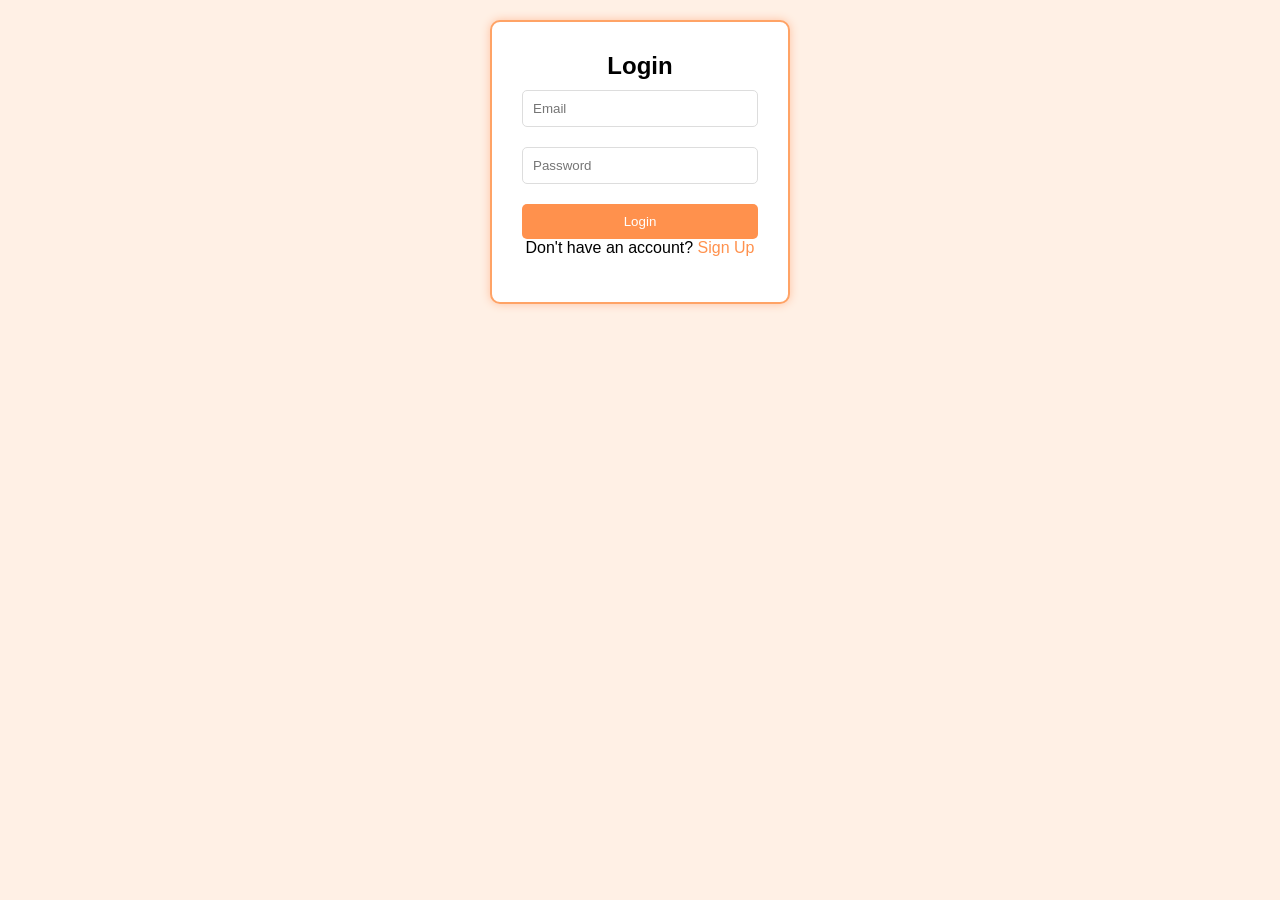
<file: auth.html>
<!DOCTYPE html>
<html lang="en">
<head>
  <meta charset="UTF-8">
  <title>Sweet Shop - Authentication</title>
  <link rel="stylesheet" href="style.css">
  <!-- Font Awesome for password toggle icons -->
  <link rel="stylesheet" href="https://cdnjs.cloudflare.com/ajax/libs/font-awesome/6.0.0-beta3/css/all.min.css">
</head>
<body>
  <div class="auth-container">
    <!-- Login Form (default view) -->
    <div id="login-form" class="form-box">
      <h2>Login</h2>
      <input type="email" id="login-email" placeholder="Email" required />
      <div class="password-container">
        <input type="password" id="login-password" placeholder="Password" required />
        <button type="button" class="toggle-password" onclick="togglePassword('login-password', this)">
          <i class="fa fa-eye"></i>
        </button>
      </div>
      <button onclick="loginUser()">Login</button>
      <p>Don't have an account? <a href="#" onclick="toggleForm('signup')">Sign Up</a></p>
      <p id="login-message" class="message"></p>
    </div>

    <!-- Sign Up Form (hidden by default) -->
    <div id="signup-form" class="form-box hidden">
      <h2>Sign Up</h2>
      <input type="text" id="signup-name" placeholder="Username" required />
      <input type="email" id="signup-email" placeholder="Email" required />
      <div class="password-container">
        <input type="password" id="signup-password" placeholder="Enter Password" required />
        <button type="button" class="toggle-password" onclick="togglePassword('signup-password', this)">
          <i class="fa fa-eye"></i>
        </button>
      </div>
      <div class="password-container">
        <input type="password" id="signup-confirm-password" placeholder="Confirm Password" required />
        <button type="button" class="toggle-password" onclick="togglePassword('signup-confirm-password', this)">
          <i class="fa fa-eye"></i>
        </button>
      </div>
      <button onclick="signupUser()">Sign Up</button>
      <p>Already have an account? <a href="#" onclick="toggleForm('login')">Login</a></p>
      <p id="signup-message" class="message"></p>
    </div>
  </div>
  <script src="auth.js"></script>
</body>
</html>
</file>
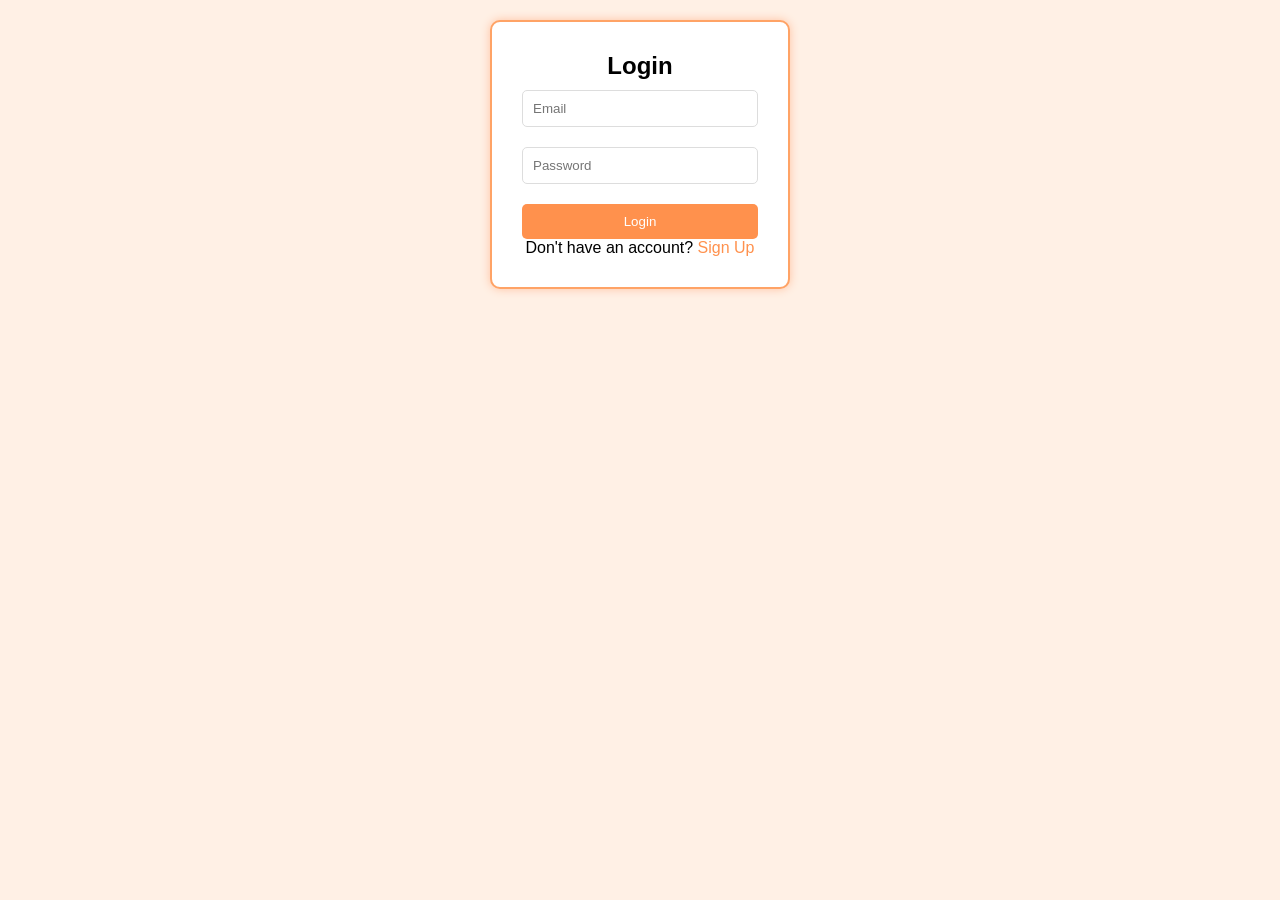
<file: login.html>
<!DOCTYPE html>
<html lang="en">
<head>
  <meta charset="UTF-8">
  <title>Sweet Shop - Login & Signup</title>
  <link rel="stylesheet" href="style.css">
</head>
<body>

  <div class="auth-container">
    <!-- Login Form -->
    <div id="login-form" class="form-box">
      <h2>Login</h2>
      <input type="email" id="login-email" placeholder="Email" required />
      <input type="password" id="login-password" placeholder="Password" required />
      <button onclick="loginUser()">Login</button>
      <p>Don't have an account? <a href="#" onclick="toggleForm('signup')">Sign Up</a></p>
    </div>

    <!-- Sign Up Form -->
    <div id="signup-form" class="form-box hidden">
      <h2>Sign Up</h2>
      <input type="text" id="signup-name" placeholder="Username" required />
      <input type="email" id="signup-email" placeholder="Email" required />
      <input type="password" id="signup-password" placeholder="Enter Password" required />
      <input type="password" id="signup-confirm-password" placeholder="Confirm Password" required />
      <button onclick="signupUser()">Sign Up</button>
      <p>Already have an account? <a href="#" onclick="toggleForm('login')">Login</a></p>
    </div>

    <!-- Message Box -->
    <p id="message"></p>
  </div>

  <script src="auth.js"></script>
</body>
</html>
</file>
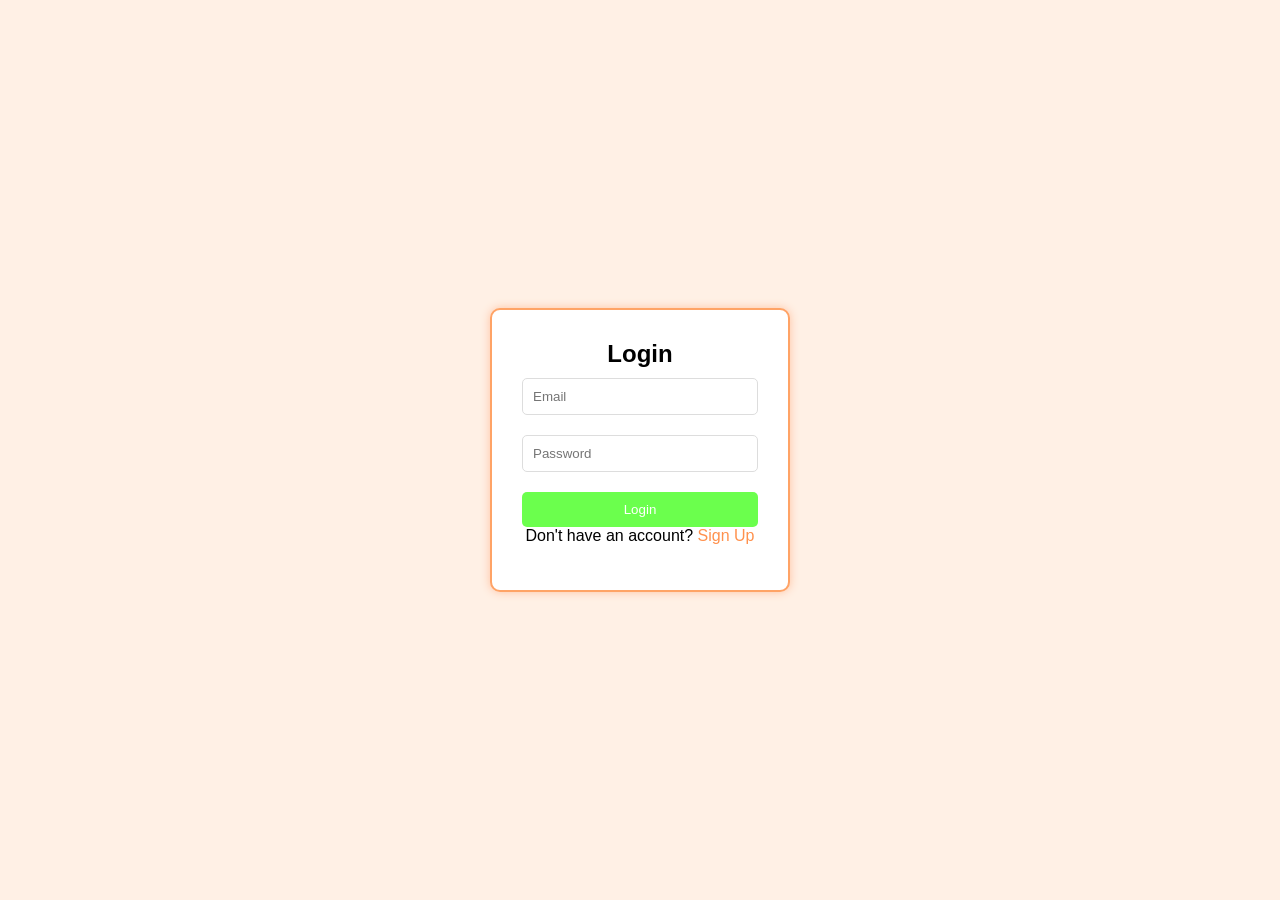
<file: templates/auth.html>
<!DOCTYPE html>
<html lang="en">
<head>
  <meta charset="UTF-8">
  <title>Naval Sweets</title>
  <link rel="stylesheet" href="../static/css/auth.css">
  <!-- Font Awesome for password toggle icons -->
  <link rel="stylesheet" href="https://cdnjs.cloudflare.com/ajax/libs/font-awesome/6.0.0-beta3/css/all.min.css">
</head>
<body>
  <div class="auth-container">
    <!-- Login Form (default view) -->
    <div id="login-form" class="form-box">
      <h2>Login</h2>
      <input type="email" id="login-email" placeholder="Email" required />
      <div class="password-container">
        <input type="password" id="login-password" placeholder="Password" required />
        <button type="button" class="toggle-password" onclick="togglePassword('login-password', this)">
          <i class="fa fa-eye"></i>
        </button>
      </div>
      <button onclick="loginUser()">Login</button>
      <p>Don't have an account? <a href="#" onclick="toggleForm('signup')">Sign Up</a></p>
      <p id="login-message" class="message"></p>
    </div>

    <!-- Sign Up Form (hidden by default) -->
    <div id="signup-form" class="form-box hidden">
      <h2>Sign Up</h2>
      <input type="text" id="signup-name" placeholder="Username" required />
      <input type="email" id="signup-email" placeholder="Email" required />
      <input type="text" id="phone-number" placeholder="Contact Number" required />

      <div class="password-container">
        <input type="password" id="signup-password" placeholder="Enter Password" required />
        <button type="button" class="toggle-password" onclick="togglePassword('signup-password', this)">
          <i class="fa fa-eye"></i>
        </button>
      </div>
      <div class="password-container">
        <input type="password" id="signup-confirm-password" placeholder="Confirm Password" required />
        <button type="button" class="toggle-password" onclick="togglePassword('signup-confirm-password', this)">
          <i class="fa fa-eye"></i>
        </button>
      </div>
      <button onclick="signupUser()">Sign Up</button>
      <p>Already have an account? <a href="#" onclick="toggleForm('login')">Login</a></p>
      <p id="signup-message" class="message"></p>
    </div>
  </div>
  <script src="../static/js/auth.js"></script>
</body>
</html>
</file>
<file: style.css>
/* Basic Reset */
* {
  box-sizing: border-box;
  margin: 0;
  padding: 0;
}

/* Body & Container Styles */
body {
  font-family: Arial, sans-serif;
  background: #fff0e5;
  margin: 0;
}
header {
  background-color: #f8c471;
  color: #fff;
  padding: 20px;
  display: flex;
  justify-content: space-between;
  align-items: center;
}
header h1 {
  margin: 0;
  font-size: 1.8em;
}
.menu-button {
  background-color: #fff;
  color: #f8c471;
  border: none;
  padding: 10px 20px;
  font-size: 1em;
  cursor: pointer;
  border-radius: 5px;
  transition: background-color 0.3s;
}
.menu-button:hover {
  background-color: #f1f1f1;
}
.container {
  display: flex;
  justify-content: space-around;
  align-items: flex-start;
  margin: 20px;
}

/* Product Section Styles */
.product-section {
  background-color: #fff4e6;
  width: 60%;
  display: grid;
  grid-template-columns: repeat(2, 1fr);
  gap: 1rem;
  padding: 1rem;
  border-radius: 5px;
}
.product-card {
  background-color: #ffdab9;
  border-radius: 5px;
  padding: 1rem;
  text-align: center;
  box-shadow: 0 2px 4px rgba(0,0,0,0.1);
}
.product-card img {
  max-width: 100%;
  height: auto;
  border-radius: 5px;
  margin-bottom: 0.5rem;
}
.product-card h3 {
  margin: 0.5rem 0;
  font-size: 1.2em;
}
.quantity-controls {
  display: flex;
  justify-content: center;
  align-items: center;
  margin: 0.5rem 0;
}
.quantity-controls button {
  background-color: #f8c471;
  color: #fff;
  border: none;
  padding: 0.5rem;
  font-size: 1em;
  cursor: pointer;
  margin: 0 0.5rem;
  border-radius: 3px;
  width: 30px;
  height: 30px;
  transition: background-color 0.3s;
}
.quantity-controls button:hover {
  background-color: #e0ac56;
}
.quantity-controls span {
  font-size: 1.1em;
  margin: 0 0.5rem;
  min-width: 20px;
  text-align: center;
}
.add-to-cart-btn {
  background-color: #4CAF50;
  color: #fff;
  border: none;
  padding: 0.5rem 1rem;
  cursor: pointer;
  font-size: 1em;
  border-radius: 5px;
  transition: background-color 0.3s;
}
.add-to-cart-btn:hover {
  background-color: #45a049;
}

/* Cart Section Styles */
.cart-section {
  background-color: #e6fff4;
  width: 30%;
  padding: 1rem;
  border-radius: 5px;
  box-shadow: 0 2px 4px rgba(0,0,0,0.1);
}
.cart-section h2 {
  margin-bottom: 1rem;
}
.cart-item {
  background-color: #fff;
  margin-bottom: 0.5rem;
  padding: 0.5rem;
  border-radius: 3px;
  box-shadow: 0 1px 2px rgba(0,0,0,0.1);
  display: flex;
  align-items: center;
  justify-content: space-between;
}
.remove-btn {
  background-color: #dc3545;
  color: #fff;
  border: none;
  padding: 0.5rem 1rem;
  cursor: pointer;
  font-size: 1em;
  border-radius: 5px;
  transition: background-color 0.3s;
}
.remove-btn:hover {
  background-color: #c82333;
}

/* Password Container (used in auth.html) */
.password-container {
  position: relative;
  display: flex;
  align-items: center;
}
.password-container input {
  width: 100%;
  padding-right: 40px;
}
.toggle-password {
  position: absolute;
  right: 10px;
  background: none;
  border: none;
  cursor: pointer;
  padding: 5px;
}
.toggle-password i {
  font-size: 1.2em;
}

/* Authentication Page Styles */
.auth-container {
  background-color: #fff;
  border: 2px solid #ffa366;
  padding: 30px;
  border-radius: 10px;
  box-shadow: 0 0 10px #ffc2a1;
  width: 300px;
  text-align: center;
  margin: 20px auto;
}
.form-box {
  display: flex;
  flex-direction: column;
}
.form-box input {
  padding: 10px;
  margin: 10px 0;
  border-radius: 5px;
  border: 1px solid #ddd;
  width: 100%;
}
button {
  padding: 10px;
  background-color: #ff914d;
  border: none;
  border-radius: 5px;
  color: white;
  cursor: pointer;
  margin-top: 10px;
  transition: background-color 0.3s;
}
button:hover {
  background-color: #ff7733;
}
.form-box p a {
  color: #ff914d;
  text-decoration: none;
}
.form-box p a:hover {
  text-decoration: underline;
}
.hidden {
  display: none;
}
.message {
  margin-top: 15px;
  font-weight: bold;
}
</file>
<file: static/css/auth.css>
/* Basic Reset */
* {
    box-sizing: border-box;
    margin: 0;
    padding: 0;
  }
  
  /* Overall Body Styling */
  body {
    font-family: Arial, sans-serif;
    background: #fff0e5;
    display: flex;
    align-items: center;
    justify-content: center;
    height: 100vh;
  }
  
  /* Authentication Container */
  .auth-container {
    background-color: #fff;
    border: 2px solid #ffa366;
    padding: 30px;
    border-radius: 10px;
    box-shadow: 0 0 10px #ffc2a1;
    width: 300px;
    text-align: center;
  }
  
  /* Form Box Styling */
  .form-box {
    display: flex;
    flex-direction: column;
  }
  
  /* Input Fields */
  .form-box input {
    padding: 10px;
    margin: 10px 0;
    border-radius: 5px;
    border: 1px solid #ddd;
    width: 100%;
  }
  
  /* Password Container Styling */
  .password-container {
    position: relative;
    display: flex;
    align-items: center;
  }
  
  .password-container input {
    width: 100%;
    padding-right: 40px; /* Space for the toggle button */
  }
  
  .toggle-password {
    position: absolute;
    right: 10px;
    background: none;
    border: none;
    cursor: pointer;
    padding: 5px;
  }
  
  .toggle-password i {
    font-size: 1.2em;
  }
  
  /* Button Styling */
  button {
    padding: 10px;
    background-color: #6bff4d;
    border: none;
    border-radius: 5px;
    color: white;
    cursor: pointer;
    margin-top: 10px;
    transition: background-color 0.3s;
  }
  
  button:hover {
    background-color: #ff7733;
  }
  
  /* Links in forms */
  .form-box p a {
    color: #ff914d;
    text-decoration: none;
  }
  
  .form-box p a:hover {
    text-decoration: underline;
  }
  
  /* Hidden Class */
  .hidden {
    display: none;
  }
  
  /* Message Styling */
  .message {
    margin-top: 15px;
    font-weight: bold;
  }
</file>
